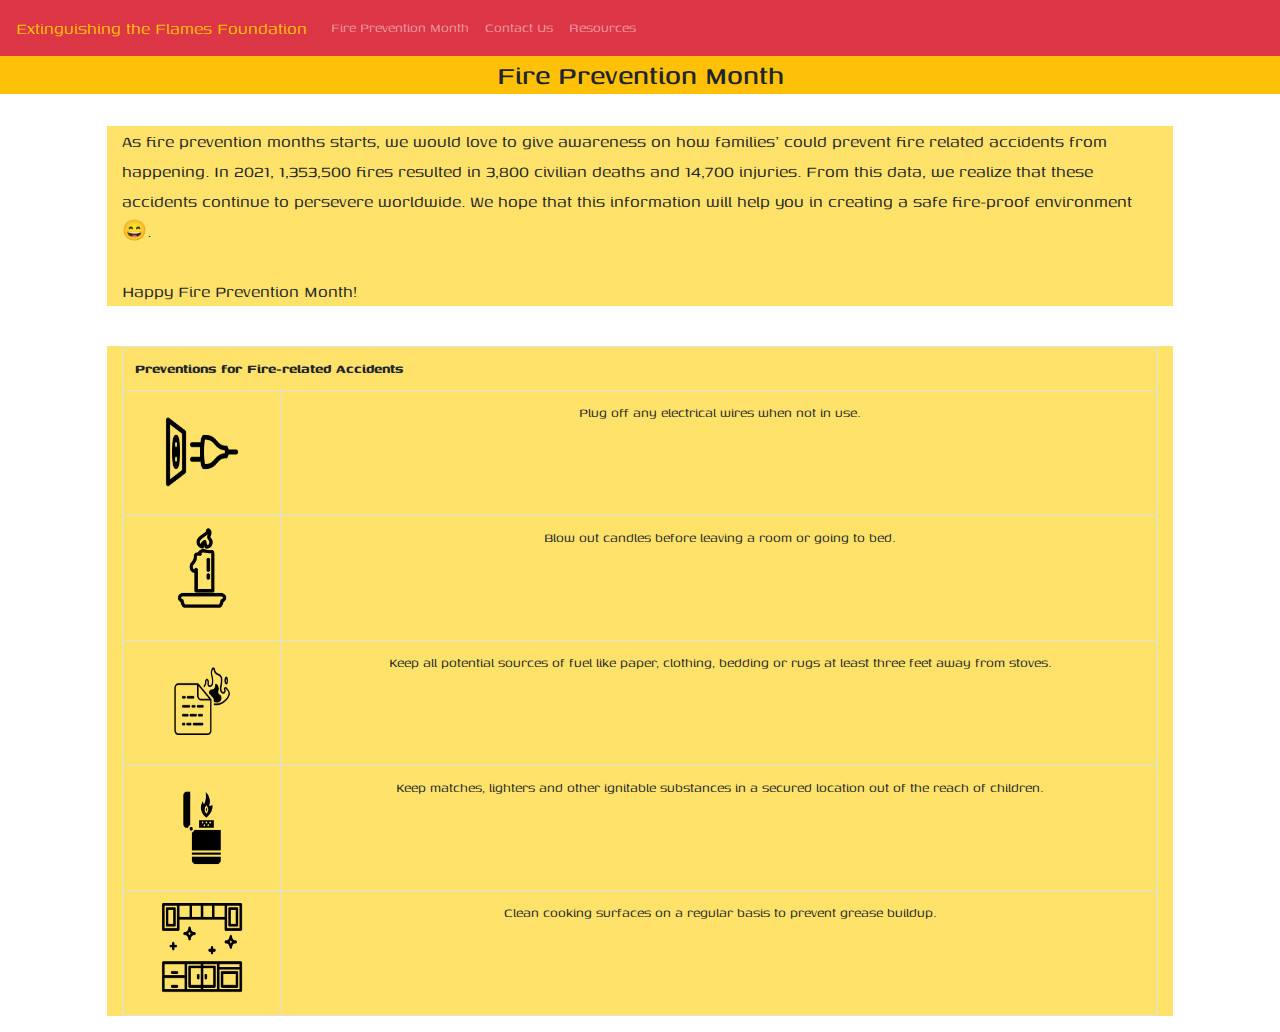
<file: index.html>
<html>
<head>
	<title>Extinguishing the Flames Foundation</title>
	<link rel="stylesheet" href="https://cdn.jsdelivr.net/npm/bootstrap@4.6.2/dist/css/bootstrap.min.css">
	<meta name="viewport" content="width=device-width, initial-scale=1">
	<link rel="stylesheet" href="Q3Proj.css" type="text/css">
	<link rel="preconnect" href="https://fonts.googleapis.com">
        <link rel="preconnect" href="https://fonts.gstatic.com" crossorigin>
        <link href="https://fonts.googleapis.com/css2?family=Genos&display=swap" rel="stylesheet">
</head>
<body>
	<div class="navbar sticky-top navbar-expand-xl navbar-dark bg-danger">
		<a href="https://nyseelopz.github.io/Q3_Proj_About/" class="navbar-brand text-warning">Extinguishing the Flames Foundation</a>
		<ul class="navbar-nav">
			<li class="nav-item">
				<a href="https://nyseelopz.github.io/Q3_Proj/" class="nav-link">Fire Prevention Month</a>
			</li>
			<li class="nav-item">
				<a href="https://nyseelopz.github.io/Q3_Proj_Contact/" class="nav-link">Contact Us</a>
			</li>
			<li class="nav-item">
				<a href="https://nyseelopz.github.io/Q3_Proj_Resources/" class="nav-link">Resources</a>
			</li>
		</ul> 
	</div>
	<center><h2 class="bg-warning">Fire Prevention Month</h2></center>
	<br>
	<div class="container col-xl-10">
		<p>As fire prevention months starts, we would love to give awareness on how families' could prevent fire related accidents from happening. In 2021, 1,353,500 fires resulted in 3,800 civilian deaths and 14,700 injuries. From this data, we realize that these accidents continue to persevere worldwide. We hope that this information will help you in creating a safe fire-proof environment 😄.<br><br>Happy Fire Prevention Month!</p>
	</div>
	<br>
	<div class="container col-xl-10">
		<table class="table-hover table-bordered table">
			<th colspan="2">Preventions for Fire-related Accidents</th>
			<tr>
				<td><center><img src="plug.png" class="logo"></center></td>
				<td>Plug off any electrical wires when not in use.</td>
			</tr>
			<tr>
				<td><center><img src="candle.png" class="logo"></center></td>
				<td>Blow out candles before leaving a room or going to bed.</td>
			</tr>
			<tr>
				<td><center><img src="paper%20on%20fire.png" class="logo"></center></td>
				<td>Keep all potential sources of fuel like paper, clothing, bedding or rugs at least three feet away from stoves.</td>
			</tr>
			<tr>
				<td><center><img src="lighter.png" class="logo"></center></td>
				<td>Keep matches, lighters and other ignitable substances in a secured location out of the reach of children.</td>
			</tr>
			<tr>
				<td><center><img src="clean%20counter.png" class="logo"></center></td>
				<td>Clean cooking surfaces on a regular basis to prevent grease buildup.</td>
			</tr>
		</table>
	</div>
</body>
</html>
</file>
<file: Q3Proj.css>
div {
	background-color: #FFE269;
}
.logo {
	width: 100px;
	height: 100px;
}
td {
	text-align: center;
}
body {
	background: url(https://t3.ftcdn.net/jpg/05/50/75/46/360_F_550754634_Gn504O3CSEgJwzFpaaindIL8x0R9PznG.jpg);
	background-size: 100%;
	font-family: 'Genos', sans-serif;
}
p {
	font-size: 20px;
}
.form-contact {
	margin: 0 auto;
	max-width: 400px;
}
.red-cross {
	width: 320px;
	height: 245px;
}
.safety-resource {
	width: 500px;
	height: 120px;
}
.text-resource {
	font-size: 30px;
}
</file>
